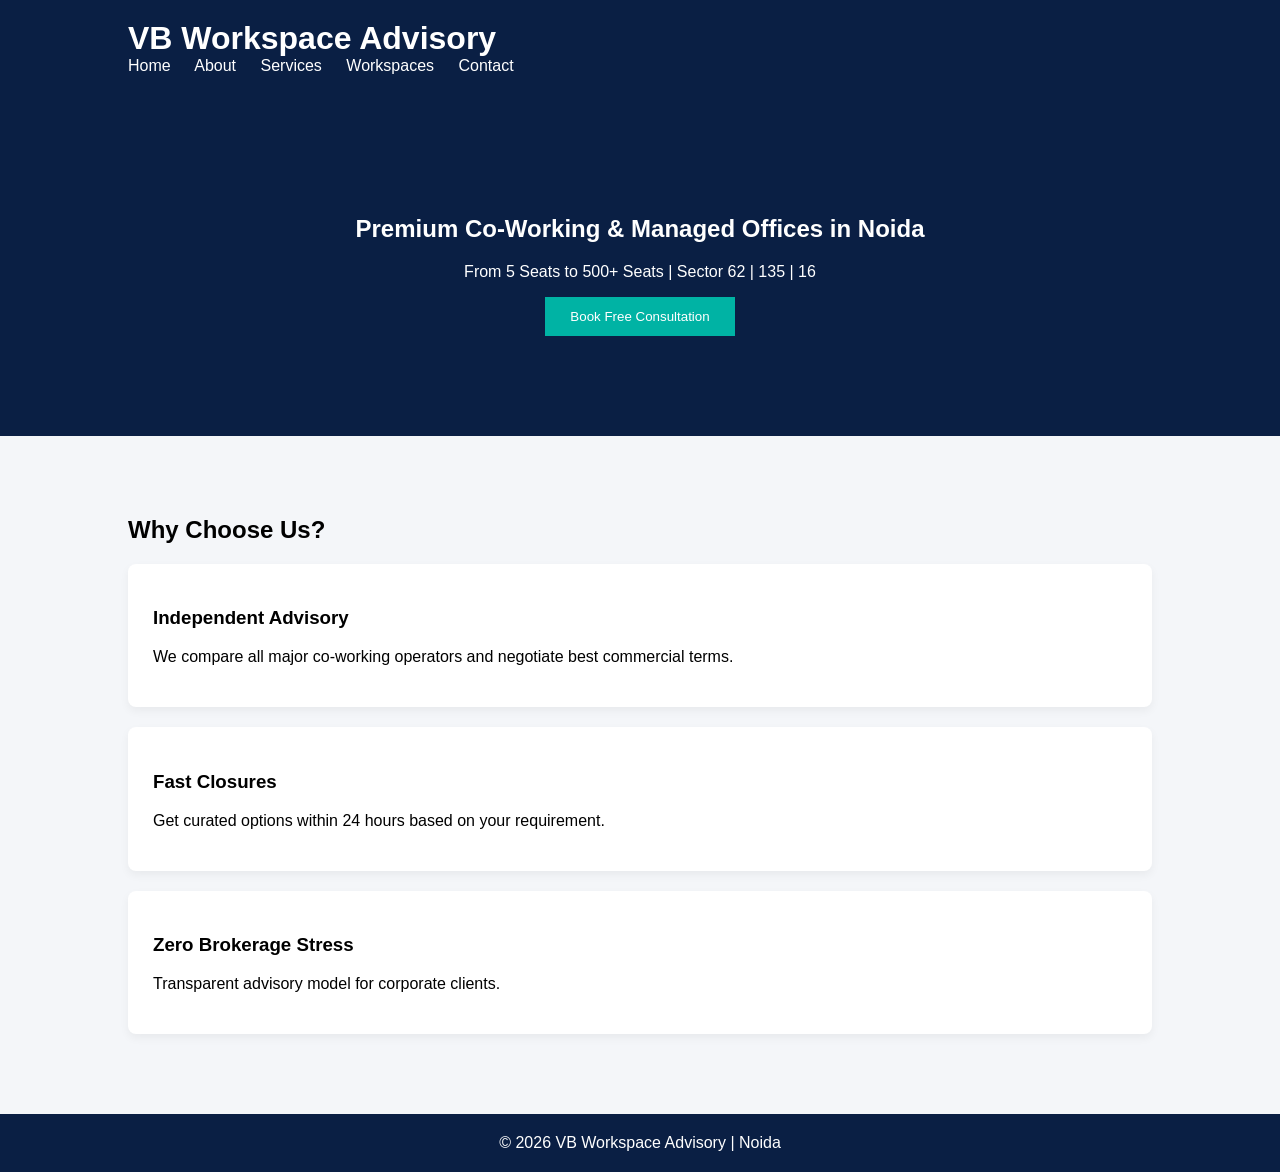
<file: INDEX.HTML>
<!DOCTYPE html>
<html>
<head>
    <title>VB Workspace Advisory | Noida</title>
    <link rel="stylesheet" href="style.css">
</head>
<body>

<header>
    <h1>VB Workspace Advisory</h1>
    <nav>
        <a href="index.html">Home</a>
        <a href="about.html">About</a>
        <a href="services.html">Services</a>
        <a href="workspaces.html">Workspaces</a>
        <a href="contact.html">Contact</a>
    </nav>
</header>

<section class="hero">
    <h2>Premium Co-Working & Managed Offices in Noida</h2>
    <p>From 5 Seats to 500+ Seats | Sector 62 | 135 | 16</p>
    <button>Book Free Consultation</button>
</section>

<section class="section">
    <h2>Why Choose Us?</h2>

    <div class="card">
        <h3>Independent Advisory</h3>
        <p>We compare all major co-working operators and negotiate best commercial terms.</p>
    </div>

    <div class="card">
        <h3>Fast Closures</h3>
        <p>Get curated options within 24 hours based on your requirement.</p>
    </div>

    <div class="card">
        <h3>Zero Brokerage Stress</h3>
        <p>Transparent advisory model for corporate clients.</p>
    </div>
</section>

<footer>
    © 2026 VB Workspace Advisory | Noida
</footer>

</body>
</html>
</file>
<file: style.css>
body {
    margin: 0;
    font-family: 'Segoe UI', sans-serif;
    background-color: #f4f6f9;
}

header {
    background: #0A1F44;
    padding: 20px 10%;
}

header h1 {
    color: white;
    margin: 0;
}

nav a {
    color: white;
    text-decoration: none;
    margin-right: 20px;
}

.hero {
    background: #0A1F44;
    color: white;
    padding: 100px 10%;
    text-align: center;
}

.section {
    padding: 60px 10%;
}

.card {
    background: white;
    padding: 25px;
    margin-bottom: 20px;
    border-radius: 8px;
    box-shadow: 0px 4px 10px rgba(0,0,0,0.05);
}

button {
    background: #00B3A4;
    border: none;
    padding: 12px 25px;
    color: white;
    cursor: pointer;
}

footer {
    background: #0A1F44;
    color: white;
    text-align: center;
    padding: 20px;
}
</file>
